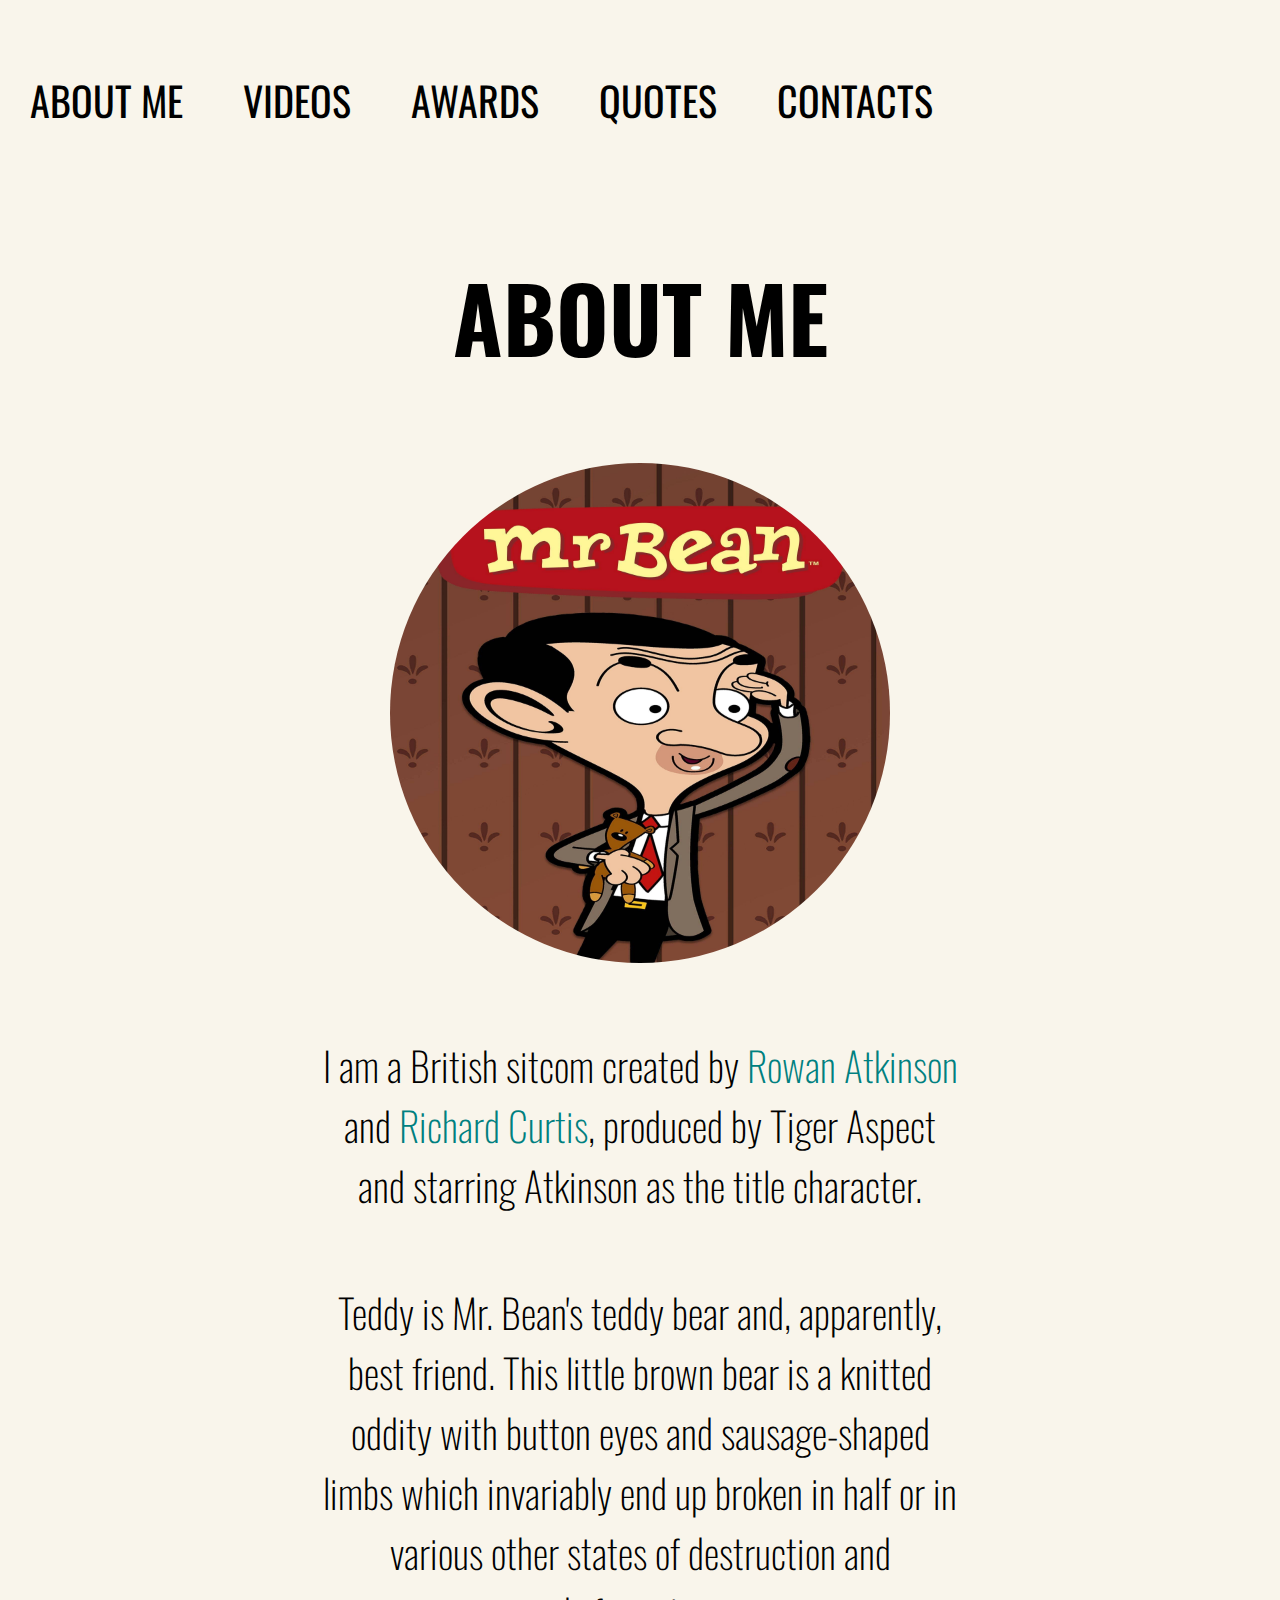
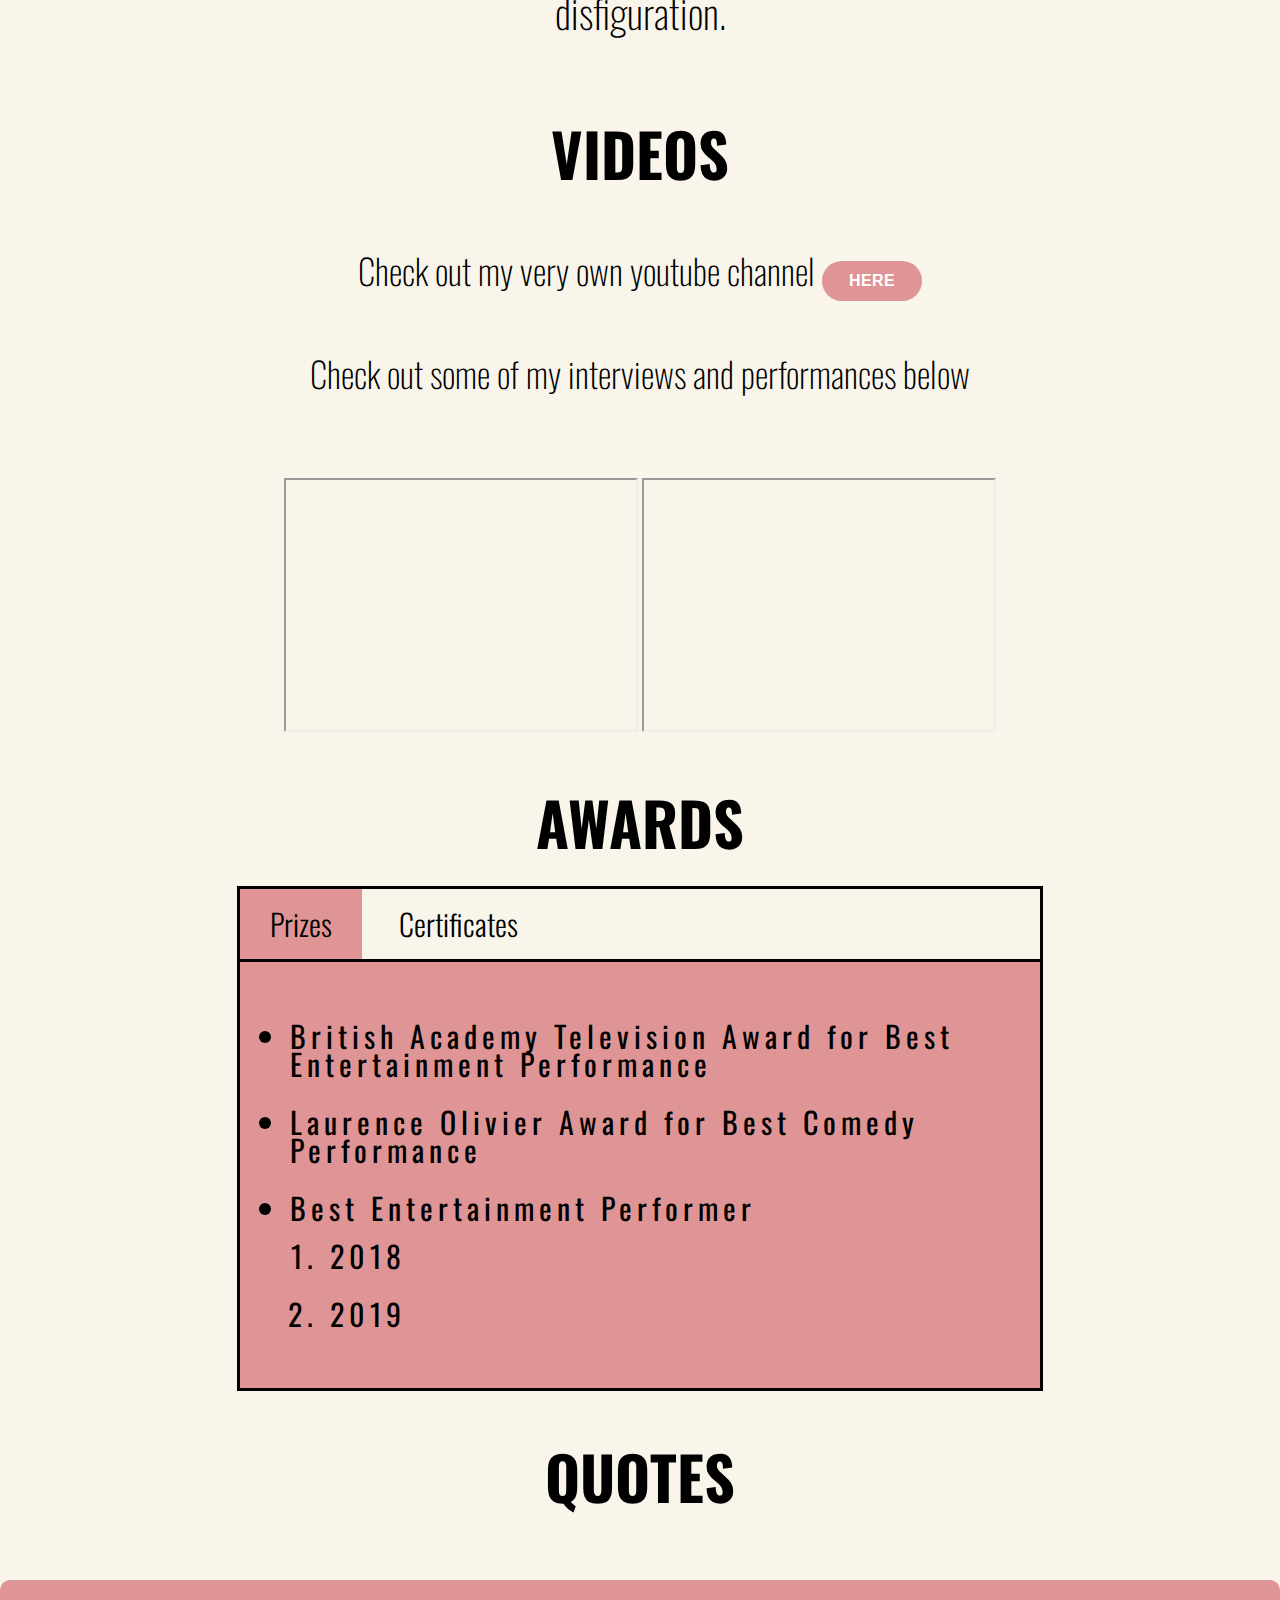
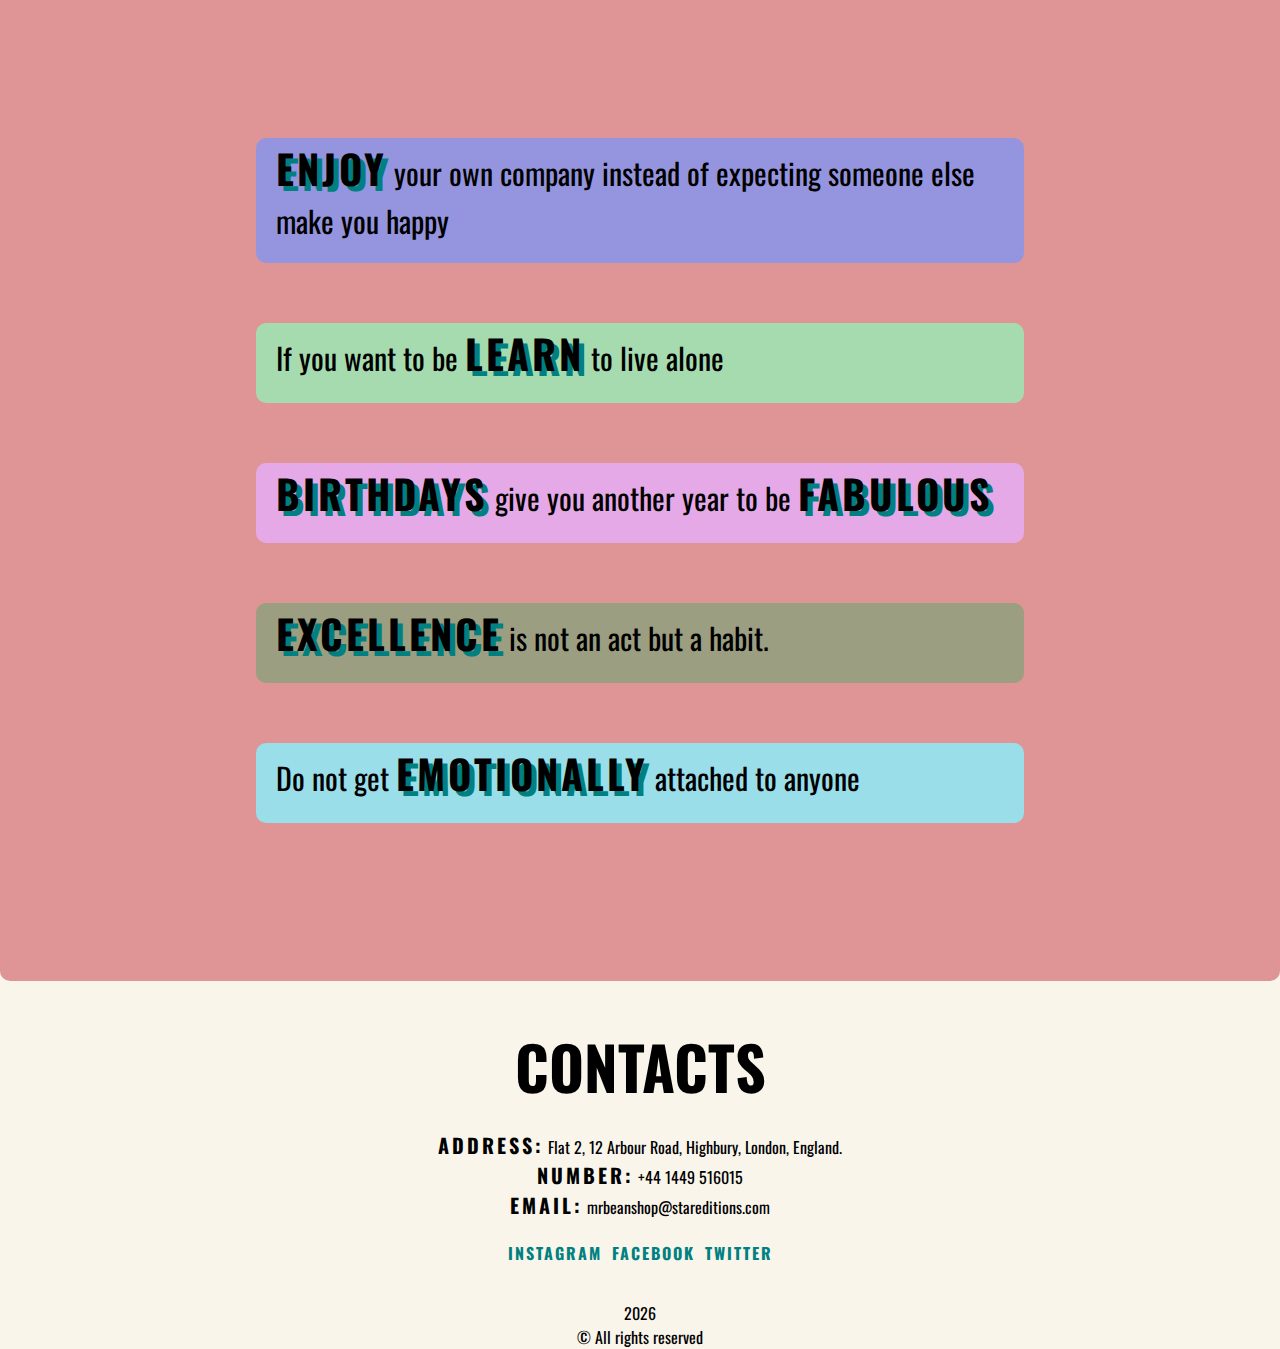
<file: index.html>
<!DOCTYPE html>
<html lang="en">
<head>
    <meta charset="UTF-8">
    <meta http-equiv="X-UA-Compatible" content="IE=edge">
    <meta name="viewport" content="width=device-width, initial-scale=1.0">
    <title>Project: Bean</title>
    <link rel="shortcut icon" type="image/jpg" href="img/teddy.jpg">
    <link rel="stylesheet" href="css/styles.css">
    <link href="https://fonts.googleapis.com/css2?family=Oswald:wght@200;300;700&display=swap" rel="stylesheet">
</head>


<body>


    <header>
        <div class="title">
            <a href="#ABOUT">ABOUT ME</a>
            <a href="#VIDEOS">VIDEOS</a>
            <a href="#AWARDS">AWARDS</a>
            <a href="#QUOTES">QUOTES</a>
            <a href="#CONTACT">CONTACTS</a>
        </div>
    </header>


    <section class="about_me" id="ABOUT">
        <div class="first">
            <h5 class="abouttitle">ABOUT ME</h5>
            <img src = 'img/mrbeanface.jpg' alt="main face">
            <h5 class="about-content">I am a British sitcom created by <a href="https://en.wikipedia.org/wiki/Rowan_Atkinson">Rowan Atkinson</a> and <a href="https://en.wikipedia.org/wiki/Richard_Curtis">Richard Curtis</a>, produced by Tiger Aspect and starring Atkinson as the title character.</h5>
            <h5 class="teddy-content"> Teddy is Mr. Bean's teddy bear and, apparently, best friend. This little brown bear is a knitted oddity with button eyes and sausage-shaped 
                limbs which invariably end up broken in half or in various other states of destruction and disfiguration.</h5>
        </div>
        </div>
    </section>


    <section class="videos" id="VIDEOS">
        <div>
            <h1>VIDEOS</h1>
            <h4>Check out my very own youtube channel <a href="https://www.youtube.com/@MrBean"><button>HERE</button></a></h4>
            
            <h5>Check out some of my interviews and performances below</h5>
            <div class="container">
                <iframe width="350" height="250" src="https://www.youtube.com/embed/Il72uEjs4o0" title="YouTube video player"
                frameborder="10" allow="accelerometer; autoplay; clipboard-write; encrypted-media; gyroscope; picture-in-picture; web-share" allowfullscreen></iframe>  
                <iframe width="350" height="250" src="https://www.youtube.com/embed/CwzjlmBLfrQ" title="YouTube video player"
                frameborder="10" allow="accelerometer; autoplay; clipboard-write; encrypted-media; gyroscope; picture-in-picture; web-share" allowfullscreen></iframe>
            </div>
   </section>


   <section>
        <div>
            <div class="awards" id="AWARDS"> AWARDS</div>
            <div class="tab-box">

                <div class="box-tabs">
                    <div style="background-color: #df9595" class="single-tab">Prizes</div>
                    <div class="single-tab">Certificates</div>
                </div>
    
                <div id="box-text">
                    <ul>
                        <li>British Academy Television Award for Best Entertainment Performance</li>
                        <li>Laurence Olivier Award for Best Comedy Performance</li>
                        <li>Best Entertainment Performer <ol><li>2018</li><li>2019</li></ol></li>
                    </ul>
                </div>

            </div>
        </div>
   </section>


   <section>
        <div>
            <div class='quotes' id="QUOTES">QUOTES</div>

            <div class="content">
                <p id ="quotecontent1"><strong>Enjoy</strong> your own company instead of expecting someone else make you happy</p>
                <p id="quotecontent2">If you want to be <strong>learn</strong> to live alone</p>
                <p id="quotecontent3"><strong>Birthdays</strong> give you another year to be <strong>Fabulous</strong></p>
                <p id="quotecontent4"><strong>Excellence</strong> is not an act but a habit.</p>
                <p id="quotecontent5">Do not get <strong>emotionally</strong> attached to anyone</p>
            </div>

        </div>
   </section>


   <section>
        <div class="container">
            <div class="contact" id="CONTACT">CONTACTS</div>
            <div class="house"><strong class="con">ADDRESS:</strong> Flat 2, 12 Arbour Road, Highbury, London, England.</div>
            <div class="phone"><strong class="con">NUMBER:</strong> +44 1449 516015 </div>
            <div class="email"><strong class="con">EMAIL:</strong> mrbeanshop@stareditions.com  </div>
            <div class="socials">

                <p class="soc"><a href="https://www.instagram.com/mrbean/?hl=en">INSTAGRAM</a></p>
                <P class="soc"><a href="https://www.facebook.com/MrBean/">FACEBOOK</a></P>
                <P class="soc"><a href="https://twitter.com/mrbean?lang=en">TWITTER</a></P>
                
            </div>
        </div>
   </section>


   <footer>
        <div class="copyright">
            <div id="current_year"></div> &copy; All rights reserved
        </div>
   </footer>

   <script src="js/scripts.js"></script>

</body>
</html>
</file>
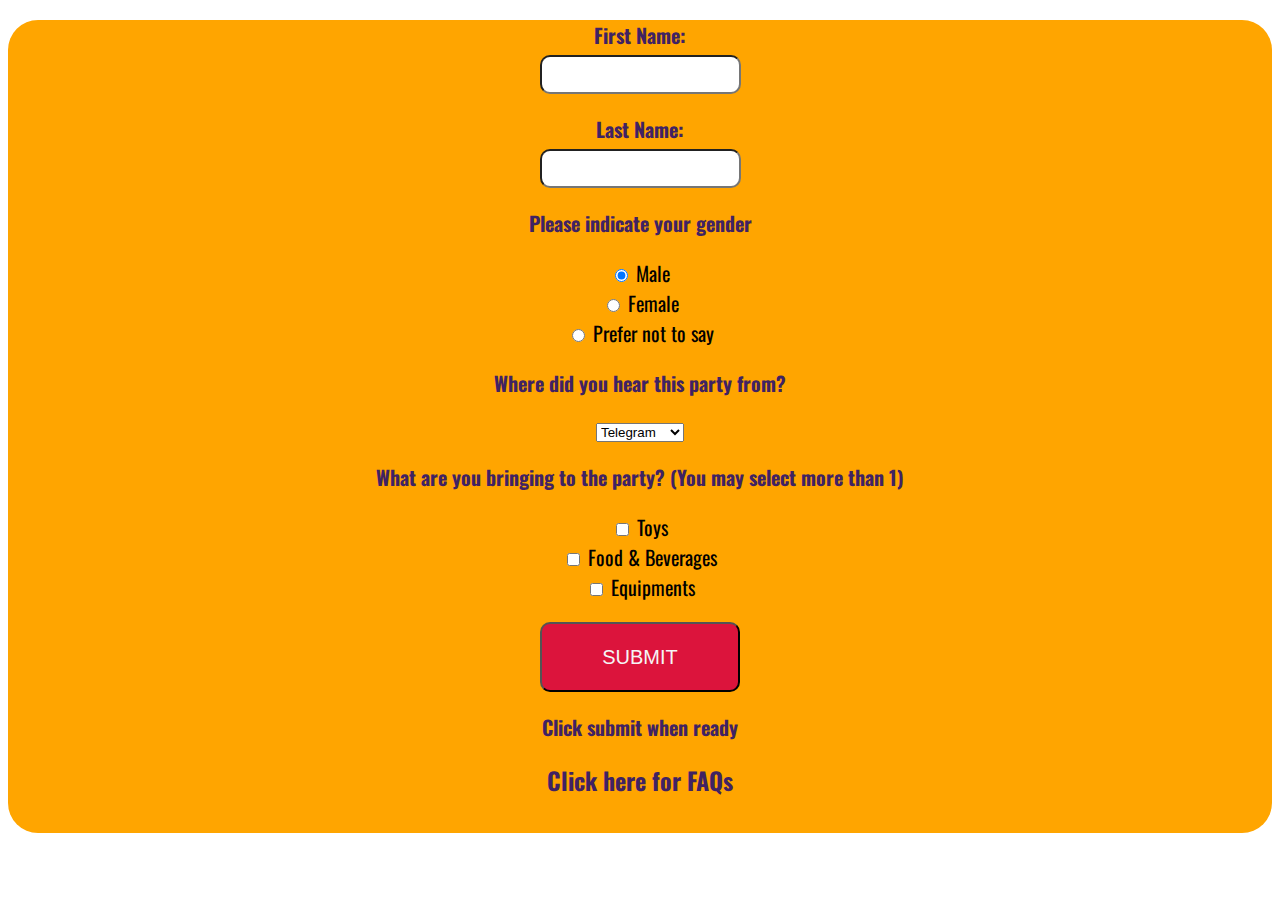
<file: Party Form/form.html>
<!DOCTYPE html>
<html lang="en">
<head>
    <script src="https://ajax.googleapis.com/ajax/libs/jquery/3.5.1/jquery.min.js"></script>
    <meta charset="UTF-8">
    <meta http-equiv="X-UA-Compatible" content="IE=edge">
    <meta name="viewport" content="width=device-width, initial-scale=1.0">
    <title>Form </title>
    <link rel="stylesheet" type="text/css" href="style.css">
    <link href="https://fonts.googleapis.com/css2?family=Oswald:wght@200;300;700&display=swap" rel="stylesheet">
</head>
<body>
    <div class="container" id="container">
        <p style="margin-bottom: 5px">First Name:</p>
        <input id="first" type="text" value=" " style="margin: 0">
    
        <p style="margin-bottom: 5px">Last Name:</p>
        <input id="last" type="text" value=" " style="margin: 0">
    
        <p>Please indicate your gender</p>
    
        <form>
    
            <span><input type="radio" name="gender" value="M" checked> Male</span><br>
            <span><input type="radio" name="gender" value="F"> Female</span><br>
            <span><input type="radio" name="gender" value="NONE"> Prefer not to say</span> 
            
        </form>
    
        <p>Where did you hear this party from?</p>
        <form>
            <select id="options">
                <option value="opt1">Telegram</option>
                <option value="opt2">Facebook</option>
                <option value="opt3">Instagram</option>
                <option value="opt3">Bean Page</option>
            </select>
        </form>
    
    
        <p>What are you bringing to the party? (You may select more than 1)</p>
        <form>
    
            <span><input type="checkbox" name="interest" value="Design"> Toys</span><br>
            <span><input type="checkbox" name="interest" value="Design"> Food & Beverages</span><br>
            <span><input type="checkbox" name="interest" value="Design"> Equipments</span>
            
        </form>
    
        <button>SUBMIT</button>

        <p id="output">
            Click submit when ready
        </p>
        <p id="row"></p>
        <p id ='last'></p>

        <h2>Click here for FAQs</h2>
        <div id="tab-content1">
            
        </div>
        <div id="tab-content2">
            
        </div>
        <div id="tab-content3">
            
        </div>
        <div id="tab-content4">
            
        </div>
    </div>

    <script src="script.js"></script>
</body>
</html>
</file>
<file: css/styles.css>
body{
    font-family: 'Oswald', sans-serif;
    background-color: #F9F5EB;
    text-align: center;
    position: relative;
    margin: 0;
    max-width: 100%;
    animation-duration: 2.5s;
    animation-name: slidein;
}

@keyframes slidein {
    from {
      margin-left: 100%;
      width: 300%;
    }
  
    to {
      margin-left: 0%;
      width: 100%;
    }
  }

.title{
    display: flex;
    flex-direction: row;
    height: 100px;
    width:auto;
    max-width: 100%;
}


.title a{
    padding: 50px;
    font-size: 30px;
    color: black;
    text-decoration: none;
    margin-top: 40px;
}

.title a:hover{
    color: teal;
}




.abouttitle{
    font-size: 60px;
    font-weight: 700;
    margin-bottom: 0;
    max-width: 100%;
    margin-right: -50%;
    margin-top: 150px;
}

.first img{
    width: 500px;
    height: 500px;
    border-radius: 50%;
    max-width: 100%;
    margin-left: 40%;
    margin-top: 80px;
}

.about-content, .teddy-content{
    font-size: 35px;
    text-align: left;
    padding-left: 35px;
    padding-right: 35px;
    margin-right: -50%;
    font-weight: 200;
}

a{
    text-decoration: none;
    color:teal;
}

a:hover{
    text-shadow: 5px 5px black ;
}







h1{
    font-size: 60px;
    font-weight: 700;
    margin-top: 40px;
    margin-bottom: 20px;;
    max-width: 100%;
    margin-left: 30%;
}

h4{
    text-align: center;
    margin-left: 30%;
    font-weight: 200;
    font-size: 35px;
}

.videos h5{
    text-align: center;
    margin-left: 30%;
    font-weight: 200;
    font-size: 35px;
    margin-top: 10px;
}

button{
    height: 40px;
    width: 100px;
    max-width: 100%;
    border-radius: 100px;
    background-color:#df9595;
    color: white;
    font-size: 16px;
    font-weight: 700;
    letter-spacing: 0.4px;
    border: none;
    cursor: pointer;
}

button:hover{
    color:#df9595;
    background-color: white;
    border: 1px solid black;
}


.container{
    max-width: 100%;
    margin-left: 25%;
    margin-right: 25%;
}

iframe{
    cursor: pointer;
    margin-top: 20px;
}








.awards{
    font-size: 60px;
    font-weight: 700;
    margin-top: 40px;
    margin-bottom: 20px;;
    max-width: 100%;
    margin-left: 30%;
}

.tab-box {
    display: inline-block;
    margin-left: 80px;
    font-size: 30px;
    background-color: #df9595;
    color: black; 
    width: 400px;
    border: 3px solid black;
}

.box-tabs{
    border-bottom:3px solid black ;
}

.single-tab{
    cursor: pointer;
    padding-top: 10px;
}

.single-tab:hover{
    color: teal;
}

.tab-box .box-tabs {
    text-align: left;
    background-color: #F9F5EB; 
}

.tab-box .box-tabs .single-tab {
    cursor: pointer;
    font-size: 30px;
    font-weight: 300;
    margin: 0;
    display: inline-block;
    padding: 0 30px;
    height: 70px;
    line-height: 70px;
}

.tab-box #box-text {
    text-align: left;
    padding: 10px;
    font-weight: normal;
    font-size: 30px;
    line-height: 28px;
 }

 ul li{
    padding-bottom: 10px;
    padding-top: 20px;
    letter-spacing: 5px;
 }






.quotes{
    font-size: 60px;
    font-weight: 700;
    margin-top: 40px;
    margin-bottom: 20px;;
    max-width: 100%;
    margin-left: 50%;
}

.content{
    background-color:#df9595;
    border-radius: 10px;
    text-align: left;
    display: flex;
    flex-direction: column;
    justify-content: center;
    margin-right: -50%;
    padding-left: 20%;
    padding-right: 20%;
    padding-top: 10%;
    padding-bottom: 10%;
    margin-top: 60px;
}

#quotecontent1{
    background-color: rgb(149, 149, 223);
    padding-left: 20px;
    padding-right: 20px;
    padding-bottom: 20px;
    border-radius: 10px;
    font-size: 30px;
}

#quotecontent2{
    background-color: rgb(165, 219, 174);
    padding-left: 20px;
    padding-right: 20px;
    padding-bottom: 20px;
    border-radius: 10px;
    font-size: 30px;
}

#quotecontent3{
    background-color: rgb(229, 169, 231);
    padding-left: 20px;
    padding-right: 20px;
    padding-bottom: 20px;
    border-radius: 10px;
    font-size: 30px;
}

#quotecontent4{
    background-color: rgb(156, 158, 129);
    padding-left: 20px;
    padding-right: 20px;
    padding-bottom: 20px;
    border-radius: 10px;
    font-size: 30px;
}

#quotecontent5{
    background-color: rgb(153, 222, 233);
    padding-left: 20px;
    padding-right: 20px;
    padding-bottom: 20px;
    border-radius: 10px;
    font-size: 30px;
}

strong{
    font-size: 40px;
    text-transform: uppercase;
    text-shadow: 5px 5px teal;
    letter-spacing: 3px;

}





.contact{
    font-size: 60px;
    font-weight: 700;
    margin-top: 40px;
    margin-bottom: 20px;;
    max-width: 100%;
    margin-left: 0%;
}

.con{
    font-size: 20px;
    text-shadow: none;
}

.container{
    margin-left: 43%;
    margin-right: 0;
    width:60%
}
.socials{
    display: flex;
    flex-direction: row;
    justify-content: center;
}

.socials p{
    padding: 5px;
    padding-bottom: 20px;
    letter-spacing: 2px;
    cursor: pointer;
    font-weight: 700;
}

.socials p:hover{
    color: teal;
}

.soc{
    text-shadow: none;
    color: black;
}


.copyright{
    margin-left: 50%;
}








@media screen and (max-width: 2000px){
    .title a{
        padding: 30px;
        font-size: 40px;
       }  
       
    .abouttitle{
        font-size: 90px;
        margin-right: 0;
    }

    .first img{
        margin-left: 0;
    }

    .about-content, .teddy-content{
        font-size: 40px;
        text-align: center;
        padding-left: 25%;
        padding-right: 25%;
        width: 50%;
    }

    h1{
        display: flex;
        flex-direction: column;
        align-items: center;
        margin-right: 30%;

    
}

    h4{
        margin-left: 0;
    }

    .videos h5{
        margin-left: 0;
    }

    .container{
        margin-right:0;
        margin-left: 20%;
    }

    .awards{
        margin-left: 0%;
    }
    
    .tab-box{
        width: 800px;
        margin-left: 0;
    }

    .content{
        margin-right: 0;
    }
        
    .quotes{
        margin-left: 0;
    }

    #quotecontent1 #quotecontent2 #quotecontent3 #quotecontent4 #quotecontent5{
        font-size: 80px;
    }

    
    .copyright{
        margin-left: 0;
    }
}






@media screen and (max-width: 960px){
   .title a{
        padding: 30px;
        font-size: 20px;
   }

   .h1{
        text-align: center;
        padding-left: 50%;
}

    h1{
        display: flex;
        flex-direction: column;
        align-items: center;
        margin-right: 30%;

    
}

    h4{
        margin-left: 0;
    }

    .videos h5{
        margin-left: 0;
    }

    .awards{
        margin-left: 0%;
    }
    
    .tab-box{
        width: 600px;
        margin-left: 0;
    }


        

}








@media screen and (max-width: 576px){
    .abouttitle{
        margin-left: 40%;
        font-size: 50px;
    }
    .first img{
        margin: 17%;
        margin-left: 25%;
    }

    .about-content, .teddy-content{
        font-size: 35px;
        text-align: center;
        padding-left: 35%;
        width: 80%;
        margin-top: 20px;
    }

    h1{
        display: flex;
        flex-direction: column;
        align-items: center;
        margin-right: 0;
        font-size: 60px;
        margin-left: 50%;
    }

    h4{
        margin-left: 50%;
        font-size: 35px;
    }

    .videos h5{
        margin-left: 35%;
        width: 80%;
        font-size: 35px;
    }
    .container{
        margin-left: 45%;
    }
    iframe{
        display: flex;
        flex-direction: column;
        align-items: center;
        justify-content: center;
        margin-top: 20px;
        margin-left: -15%;
    }

    .awards{
        margin-left: 50%;
    }

    .content{
        margin-right: -50%;
    }

    .quotes{
        margin-left: 50%;
    }

    .copyright{
        margin-left: 50%;
    }
    


}
</file>
<file: Party Form/style.css>
body{
    font-family: 'Oswald', sans-serif;
}

input{
    border-radius: 10px;
    padding: 10px;
}

span{
    font-size: 20px;
    padding: 5px;
}

button{
    width: 200px;
    height:70px;
    border-radius: 10px;
    margin-top: 20px;
    margin-left: 0%;
    font-size: 20px;
    background-color: crimson;
    color:whitesmoke;
    cursor: pointer;
}

button:hover{
    background-color: whitesmoke;
    color:crimson;
}
.container{
    text-align: center;
    max-width: 100%;
    background-color: orange;
    border-radius: 30px;
}

h2{
    cursor: pointer;
    color: rgb(64, 34, 99); 
}

h2:hover{
    color: crimson; 
}

#tab-content2{
    padding-bottom: 15px;
}

p{
    font-size: 20px;
    font-weight: 700;
    color: rgb(64, 34, 99);
}
</file>
